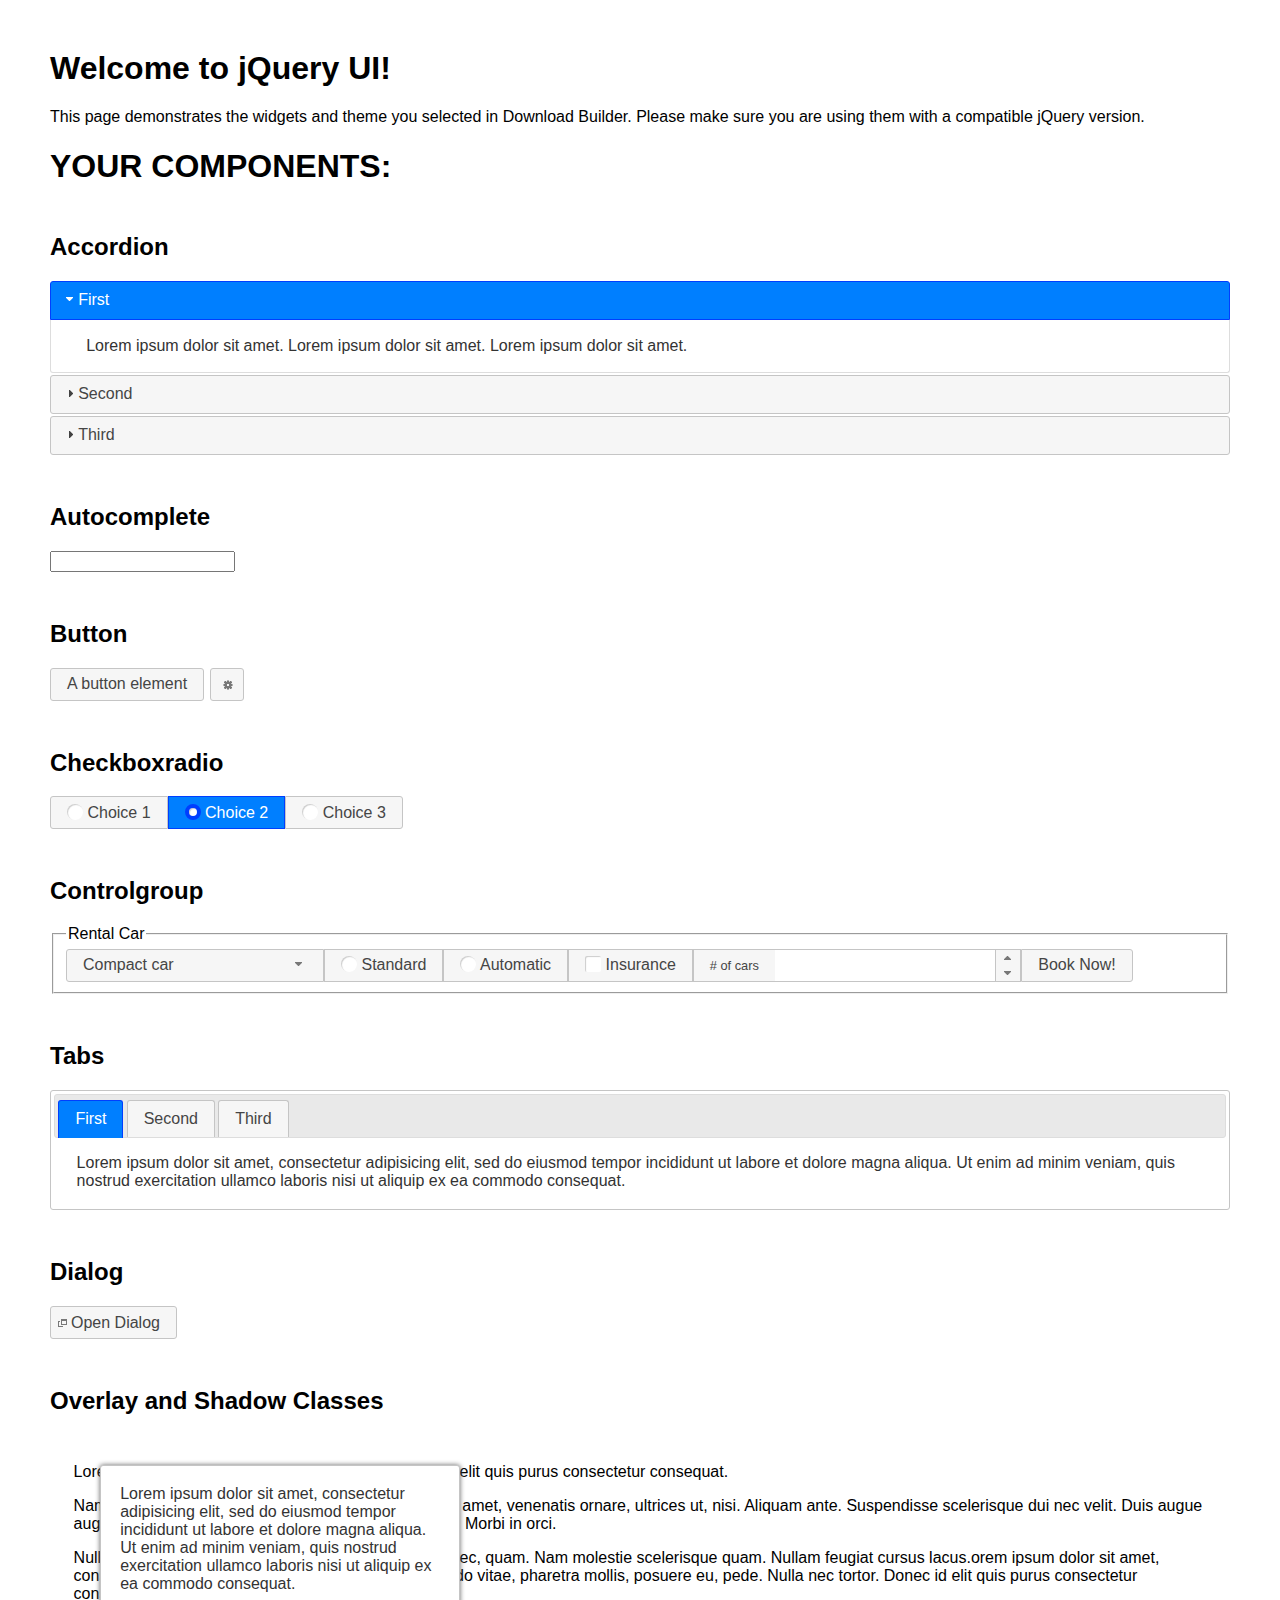
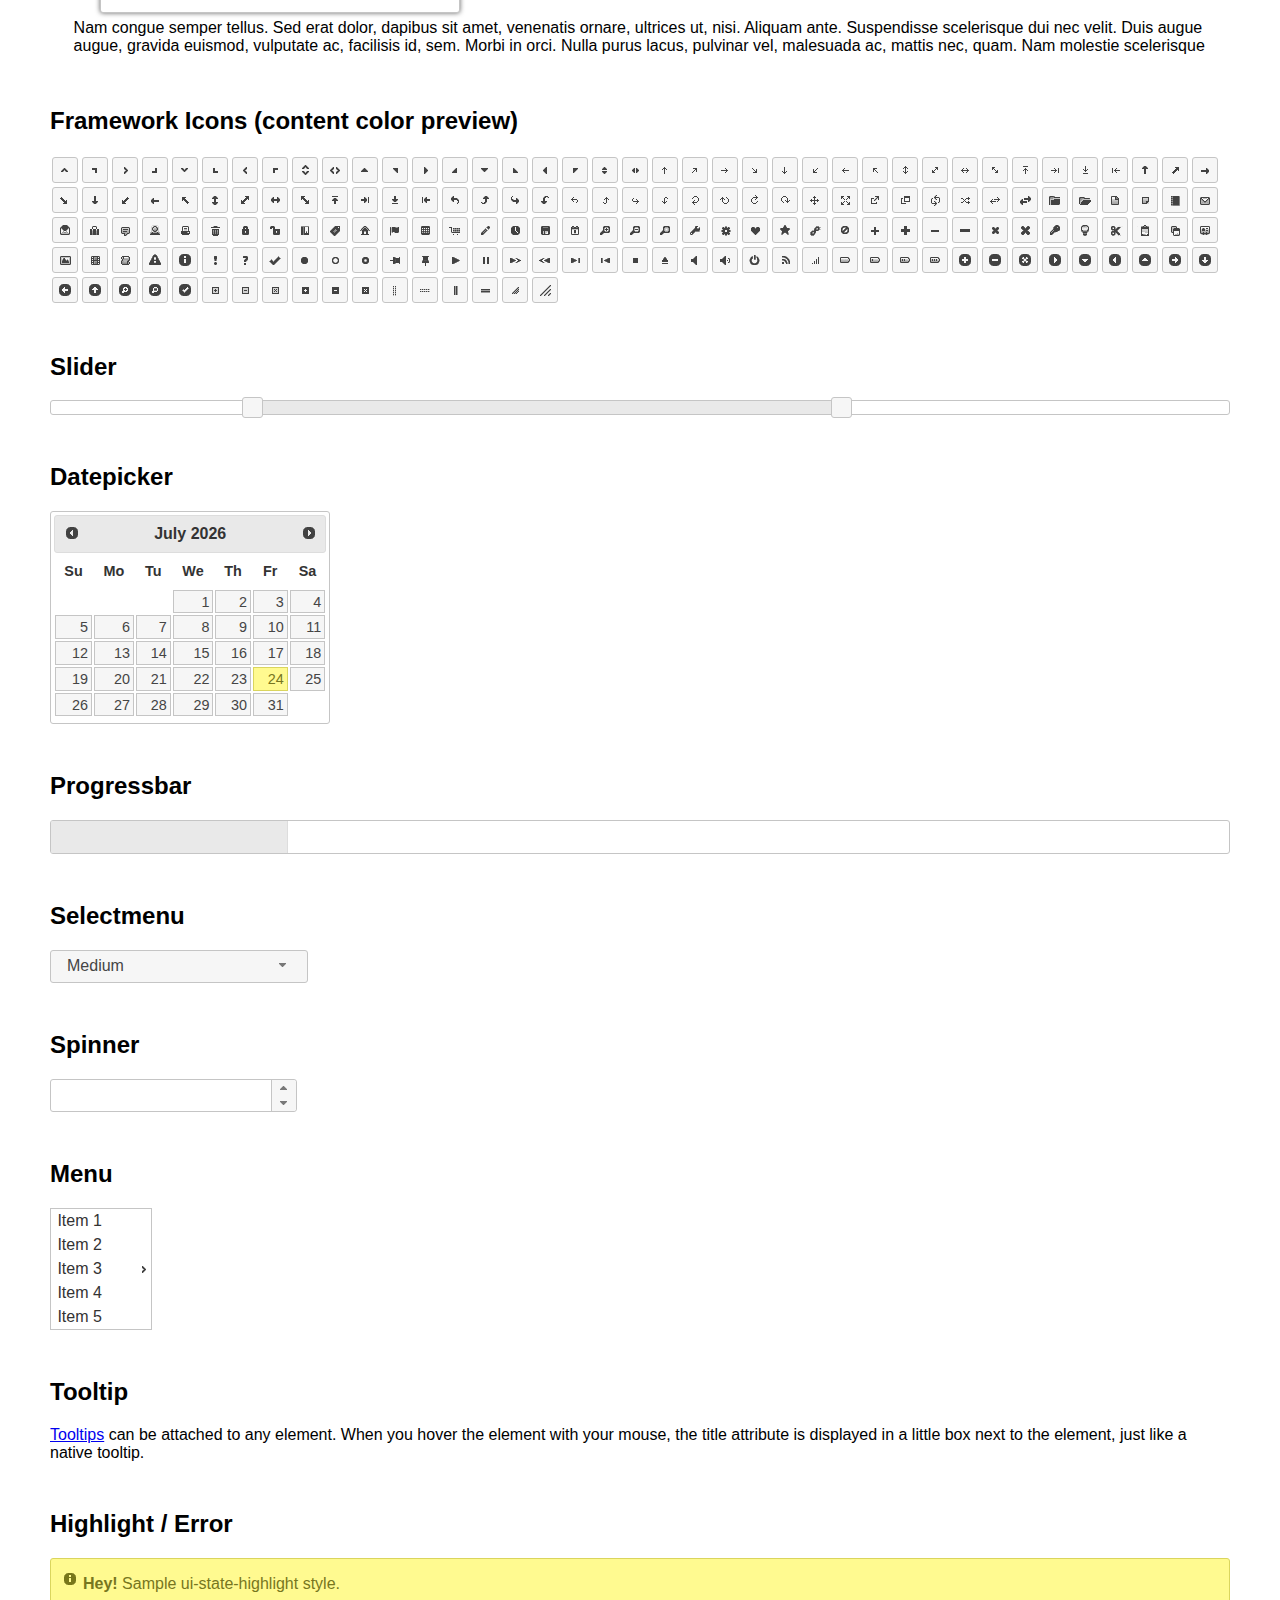
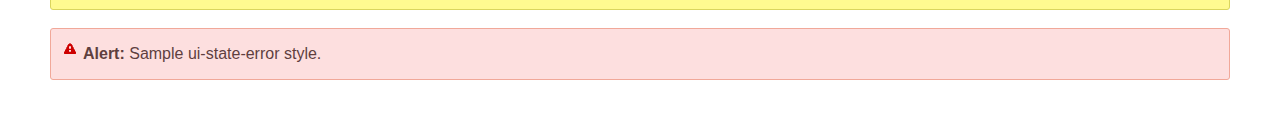
<file: mngtinvoice/static/js/jquery-ui-1.13.2/index.html>
<!doctype html>
<html lang="us">
<head>
	<meta charset="utf-8">
	<title>jQuery UI Example Page</title>
	<link href="jquery-ui.css" rel="stylesheet">
	<style>
	body{
		font-family: "Trebuchet MS", sans-serif;
		margin: 50px;
	}
	.demoHeaders {
		margin-top: 2em;
	}
	#dialog-link {
		padding: .4em 1em .4em 20px;
		text-decoration: none;
		position: relative;
	}
	#dialog-link span.ui-icon {
		margin: 0 5px 0 0;
		position: absolute;
		left: .2em;
		top: 50%;
		margin-top: -8px;
	}
	#icons {
		margin: 0;
		padding: 0;
	}
	#icons li {
		margin: 2px;
		position: relative;
		padding: 4px 0;
		cursor: pointer;
		float: left;
		list-style: none;
	}
	#icons span.ui-icon {
		float: left;
		margin: 0 4px;
	}
	.fakewindowcontain .ui-widget-overlay {
		position: absolute;
	}
	select {
		width: 200px;
	}
	</style>
</head>
<body>

<h1>Welcome to jQuery UI!</h1>

<div class="ui-widget">
	<p>This page demonstrates the widgets and theme you selected in Download Builder. Please make sure you are using them with a compatible jQuery version.</p>
</div>

<h1>YOUR COMPONENTS:</h1>

<!-- Accordion -->
<h2 class="demoHeaders">Accordion</h2>
<div id="accordion">
	<h3>First</h3>
	<div>Lorem ipsum dolor sit amet. Lorem ipsum dolor sit amet. Lorem ipsum dolor sit amet.</div>
	<h3>Second</h3>
	<div>Phasellus mattis tincidunt nibh.</div>
	<h3>Third</h3>
	<div>Nam dui erat, auctor a, dignissim quis.</div>
</div>

<!-- Autocomplete -->
<h2 class="demoHeaders">Autocomplete</h2>
<div>
	<input id="autocomplete" title="type &quot;a&quot;">
</div>

<!-- Button -->
<h2 class="demoHeaders">Button</h2>
<button id="button">A button element</button>
<button id="button-icon">An icon-only button</button>

<!-- Checkboxradio -->
<h2 class="demoHeaders">Checkboxradio</h2>
<form style="margin-top: 1em;">
	<div id="radioset">
		<input type="radio" id="radio1" name="radio"><label for="radio1">Choice 1</label>
		<input type="radio" id="radio2" name="radio" checked="checked"><label for="radio2">Choice 2</label>
		<input type="radio" id="radio3" name="radio"><label for="radio3">Choice 3</label>
	</div>
</form>

<!-- Controlgroup -->
<h2 class="demoHeaders">Controlgroup</h2>
<fieldset>
	<legend>Rental Car</legend>
	<div id="controlgroup">
		<select id="car-type">
			<option>Compact car</option>
			<option>Midsize car</option>
			<option>Full size car</option>
			<option>SUV</option>
			<option>Luxury</option>
			<option>Truck</option>
			<option>Van</option>
		</select>
		<label for="transmission-standard">Standard</label>
		<input type="radio" name="transmission" id="transmission-standard">
		<label for="transmission-automatic">Automatic</label>
		<input type="radio" name="transmission" id="transmission-automatic">
		<label for="insurance">Insurance</label>
		<input type="checkbox" name="insurance" id="insurance">
		<label for="horizontal-spinner" class="ui-controlgroup-label"># of cars</label>
		<input id="horizontal-spinner" class="ui-spinner-input">
		<button>Book Now!</button>
	</div>
</fieldset>

<!-- Tabs -->
<h2 class="demoHeaders">Tabs</h2>
<div id="tabs">
	<ul>
		<li><a href="#tabs-1">First</a></li>
		<li><a href="#tabs-2">Second</a></li>
		<li><a href="#tabs-3">Third</a></li>
	</ul>
	<div id="tabs-1">Lorem ipsum dolor sit amet, consectetur adipisicing elit, sed do eiusmod tempor incididunt ut labore et dolore magna aliqua. Ut enim ad minim veniam, quis nostrud exercitation ullamco laboris nisi ut aliquip ex ea commodo consequat.</div>
	<div id="tabs-2">Phasellus mattis tincidunt nibh. Cras orci urna, blandit id, pretium vel, aliquet ornare, felis. Maecenas scelerisque sem non nisl. Fusce sed lorem in enim dictum bibendum.</div>
	<div id="tabs-3">Nam dui erat, auctor a, dignissim quis, sollicitudin eu, felis. Pellentesque nisi urna, interdum eget, sagittis et, consequat vestibulum, lacus. Mauris porttitor ullamcorper augue.</div>
</div>

<h2 class="demoHeaders">Dialog</h2>
<p>
	<button id="dialog-link" class="ui-button ui-corner-all ui-widget">
		<span class="ui-icon ui-icon-newwin"></span>Open Dialog
	</button>
</p>

<h2 class="demoHeaders">Overlay and Shadow Classes</h2>
<div style="position: relative; width: 96%; height: 200px; padding:1% 2%; overflow:hidden;" class="fakewindowcontain">
	<p>Lorem ipsum dolor sit amet,  Nulla nec tortor. Donec id elit quis purus consectetur consequat. </p><p>Nam congue semper tellus. Sed erat dolor, dapibus sit amet, venenatis ornare, ultrices ut, nisi. Aliquam ante. Suspendisse scelerisque dui nec velit. Duis augue augue, gravida euismod, vulputate ac, facilisis id, sem. Morbi in orci. </p><p>Nulla purus lacus, pulvinar vel, malesuada ac, mattis nec, quam. Nam molestie scelerisque quam. Nullam feugiat cursus lacus.orem ipsum dolor sit amet, consectetur adipiscing elit. Donec libero risus, commodo vitae, pharetra mollis, posuere eu, pede. Nulla nec tortor. Donec id elit quis purus consectetur consequat. </p><p>Nam congue semper tellus. Sed erat dolor, dapibus sit amet, venenatis ornare, ultrices ut, nisi. Aliquam ante. Suspendisse scelerisque dui nec velit. Duis augue augue, gravida euismod, vulputate ac, facilisis id, sem. Morbi in orci. Nulla purus lacus, pulvinar vel, malesuada ac, mattis nec, quam. Nam molestie scelerisque quam. </p><p>Nullam feugiat cursus lacus.orem ipsum dolor sit amet, consectetur adipiscing elit. Donec libero risus, commodo vitae, pharetra mollis, posuere eu, pede. Nulla nec tortor. Donec id elit quis purus consectetur consequat. Nam congue semper tellus. Sed erat dolor, dapibus sit amet, venenatis ornare, ultrices ut, nisi. Aliquam ante. </p><p>Suspendisse scelerisque dui nec velit. Duis augue augue, gravida euismod, vulputate ac, facilisis id, sem. Morbi in orci. Nulla purus lacus, pulvinar vel, malesuada ac, mattis nec, quam. Nam molestie scelerisque quam. Nullam feugiat cursus lacus.orem ipsum dolor sit amet, consectetur adipiscing elit. Donec libero risus, commodo vitae, pharetra mollis, posuere eu, pede. Nulla nec tortor. Donec id elit quis purus consectetur consequat. Nam congue semper tellus. Sed erat dolor, dapibus sit amet, venenatis ornare, ultrices ut, nisi. </p>

	<!-- ui-dialog -->
	<div class="ui-widget-overlay ui-front"></div>
	<div style="position: absolute; width: 320px; left: 50px; top: 30px; padding: 1.2em" class="ui-widget ui-front ui-widget-content ui-corner-all ui-widget-shadow">
		Lorem ipsum dolor sit amet, consectetur adipisicing elit, sed do eiusmod tempor incididunt ut labore et dolore magna aliqua. Ut enim ad minim veniam, quis nostrud exercitation ullamco laboris nisi ut aliquip ex ea commodo consequat.
	</div>

</div>

<!-- ui-dialog -->
<div id="dialog" title="Dialog Title">
	<p>Lorem ipsum dolor sit amet, consectetur adipisicing elit, sed do eiusmod tempor incididunt ut labore et dolore magna aliqua. Ut enim ad minim veniam, quis nostrud exercitation ullamco laboris nisi ut aliquip ex ea commodo consequat.</p>
</div>


<h2 class="demoHeaders">Framework Icons (content color preview)</h2>
<ul id="icons" class="ui-widget ui-helper-clearfix">
	<li class="ui-state-default ui-corner-all" title=".ui-icon-caret-1-n"><span class="ui-icon ui-icon-caret-1-n"></span></li>
	<li class="ui-state-default ui-corner-all" title=".ui-icon-caret-1-ne"><span class="ui-icon ui-icon-caret-1-ne"></span></li>
	<li class="ui-state-default ui-corner-all" title=".ui-icon-caret-1-e"><span class="ui-icon ui-icon-caret-1-e"></span></li>
	<li class="ui-state-default ui-corner-all" title=".ui-icon-caret-1-se"><span class="ui-icon ui-icon-caret-1-se"></span></li>
	<li class="ui-state-default ui-corner-all" title=".ui-icon-caret-1-s"><span class="ui-icon ui-icon-caret-1-s"></span></li>
	<li class="ui-state-default ui-corner-all" title=".ui-icon-caret-1-sw"><span class="ui-icon ui-icon-caret-1-sw"></span></li>
	<li class="ui-state-default ui-corner-all" title=".ui-icon-caret-1-w"><span class="ui-icon ui-icon-caret-1-w"></span></li>
	<li class="ui-state-default ui-corner-all" title=".ui-icon-caret-1-nw"><span class="ui-icon ui-icon-caret-1-nw"></span></li>
	<li class="ui-state-default ui-corner-all" title=".ui-icon-caret-2-n-s"><span class="ui-icon ui-icon-caret-2-n-s"></span></li>
	<li class="ui-state-default ui-corner-all" title=".ui-icon-caret-2-e-w"><span class="ui-icon ui-icon-caret-2-e-w"></span></li>
	<li class="ui-state-default ui-corner-all" title=".ui-icon-triangle-1-n"><span class="ui-icon ui-icon-triangle-1-n"></span></li>
	<li class="ui-state-default ui-corner-all" title=".ui-icon-triangle-1-ne"><span class="ui-icon ui-icon-triangle-1-ne"></span></li>
	<li class="ui-state-default ui-corner-all" title=".ui-icon-triangle-1-e"><span class="ui-icon ui-icon-triangle-1-e"></span></li>
	<li class="ui-state-default ui-corner-all" title=".ui-icon-triangle-1-se"><span class="ui-icon ui-icon-triangle-1-se"></span></li>
	<li class="ui-state-default ui-corner-all" title=".ui-icon-triangle-1-s"><span class="ui-icon ui-icon-triangle-1-s"></span></li>
	<li class="ui-state-default ui-corner-all" title=".ui-icon-triangle-1-sw"><span class="ui-icon ui-icon-triangle-1-sw"></span></li>
	<li class="ui-state-default ui-corner-all" title=".ui-icon-triangle-1-w"><span class="ui-icon ui-icon-triangle-1-w"></span></li>
	<li class="ui-state-default ui-corner-all" title=".ui-icon-triangle-1-nw"><span class="ui-icon ui-icon-triangle-1-nw"></span></li>
	<li class="ui-state-default ui-corner-all" title=".ui-icon-triangle-2-n-s"><span class="ui-icon ui-icon-triangle-2-n-s"></span></li>
	<li class="ui-state-default ui-corner-all" title=".ui-icon-triangle-2-e-w"><span class="ui-icon ui-icon-triangle-2-e-w"></span></li>
	<li class="ui-state-default ui-corner-all" title=".ui-icon-arrow-1-n"><span class="ui-icon ui-icon-arrow-1-n"></span></li>
	<li class="ui-state-default ui-corner-all" title=".ui-icon-arrow-1-ne"><span class="ui-icon ui-icon-arrow-1-ne"></span></li>
	<li class="ui-state-default ui-corner-all" title=".ui-icon-arrow-1-e"><span class="ui-icon ui-icon-arrow-1-e"></span></li>
	<li class="ui-state-default ui-corner-all" title=".ui-icon-arrow-1-se"><span class="ui-icon ui-icon-arrow-1-se"></span></li>
	<li class="ui-state-default ui-corner-all" title=".ui-icon-arrow-1-s"><span class="ui-icon ui-icon-arrow-1-s"></span></li>
	<li class="ui-state-default ui-corner-all" title=".ui-icon-arrow-1-sw"><span class="ui-icon ui-icon-arrow-1-sw"></span></li>
	<li class="ui-state-default ui-corner-all" title=".ui-icon-arrow-1-w"><span class="ui-icon ui-icon-arrow-1-w"></span></li>
	<li class="ui-state-default ui-corner-all" title=".ui-icon-arrow-1-nw"><span class="ui-icon ui-icon-arrow-1-nw"></span></li>
	<li class="ui-state-default ui-corner-all" title=".ui-icon-arrow-2-n-s"><span class="ui-icon ui-icon-arrow-2-n-s"></span></li>
	<li class="ui-state-default ui-corner-all" title=".ui-icon-arrow-2-ne-sw"><span class="ui-icon ui-icon-arrow-2-ne-sw"></span></li>
	<li class="ui-state-default ui-corner-all" title=".ui-icon-arrow-2-e-w"><span class="ui-icon ui-icon-arrow-2-e-w"></span></li>
	<li class="ui-state-default ui-corner-all" title=".ui-icon-arrow-2-se-nw"><span class="ui-icon ui-icon-arrow-2-se-nw"></span></li>
	<li class="ui-state-default ui-corner-all" title=".ui-icon-arrowstop-1-n"><span class="ui-icon ui-icon-arrowstop-1-n"></span></li>
	<li class="ui-state-default ui-corner-all" title=".ui-icon-arrowstop-1-e"><span class="ui-icon ui-icon-arrowstop-1-e"></span></li>
	<li class="ui-state-default ui-corner-all" title=".ui-icon-arrowstop-1-s"><span class="ui-icon ui-icon-arrowstop-1-s"></span></li>
	<li class="ui-state-default ui-corner-all" title=".ui-icon-arrowstop-1-w"><span class="ui-icon ui-icon-arrowstop-1-w"></span></li>
	<li class="ui-state-default ui-corner-all" title=".ui-icon-arrowthick-1-n"><span class="ui-icon ui-icon-arrowthick-1-n"></span></li>
	<li class="ui-state-default ui-corner-all" title=".ui-icon-arrowthick-1-ne"><span class="ui-icon ui-icon-arrowthick-1-ne"></span></li>
	<li class="ui-state-default ui-corner-all" title=".ui-icon-arrowthick-1-e"><span class="ui-icon ui-icon-arrowthick-1-e"></span></li>
	<li class="ui-state-default ui-corner-all" title=".ui-icon-arrowthick-1-se"><span class="ui-icon ui-icon-arrowthick-1-se"></span></li>
	<li class="ui-state-default ui-corner-all" title=".ui-icon-arrowthick-1-s"><span class="ui-icon ui-icon-arrowthick-1-s"></span></li>
	<li class="ui-state-default ui-corner-all" title=".ui-icon-arrowthick-1-sw"><span class="ui-icon ui-icon-arrowthick-1-sw"></span></li>
	<li class="ui-state-default ui-corner-all" title=".ui-icon-arrowthick-1-w"><span class="ui-icon ui-icon-arrowthick-1-w"></span></li>
	<li class="ui-state-default ui-corner-all" title=".ui-icon-arrowthick-1-nw"><span class="ui-icon ui-icon-arrowthick-1-nw"></span></li>
	<li class="ui-state-default ui-corner-all" title=".ui-icon-arrowthick-2-n-s"><span class="ui-icon ui-icon-arrowthick-2-n-s"></span></li>
	<li class="ui-state-default ui-corner-all" title=".ui-icon-arrowthick-2-ne-sw"><span class="ui-icon ui-icon-arrowthick-2-ne-sw"></span></li>
	<li class="ui-state-default ui-corner-all" title=".ui-icon-arrowthick-2-e-w"><span class="ui-icon ui-icon-arrowthick-2-e-w"></span></li>
	<li class="ui-state-default ui-corner-all" title=".ui-icon-arrowthick-2-se-nw"><span class="ui-icon ui-icon-arrowthick-2-se-nw"></span></li>
	<li class="ui-state-default ui-corner-all" title=".ui-icon-arrowthickstop-1-n"><span class="ui-icon ui-icon-arrowthickstop-1-n"></span></li>
	<li class="ui-state-default ui-corner-all" title=".ui-icon-arrowthickstop-1-e"><span class="ui-icon ui-icon-arrowthickstop-1-e"></span></li>
	<li class="ui-state-default ui-corner-all" title=".ui-icon-arrowthickstop-1-s"><span class="ui-icon ui-icon-arrowthickstop-1-s"></span></li>
	<li class="ui-state-default ui-corner-all" title=".ui-icon-arrowthickstop-1-w"><span class="ui-icon ui-icon-arrowthickstop-1-w"></span></li>
	<li class="ui-state-default ui-corner-all" title=".ui-icon-arrowreturnthick-1-w"><span class="ui-icon ui-icon-arrowreturnthick-1-w"></span></li>
	<li class="ui-state-default ui-corner-all" title=".ui-icon-arrowreturnthick-1-n"><span class="ui-icon ui-icon-arrowreturnthick-1-n"></span></li>
	<li class="ui-state-default ui-corner-all" title=".ui-icon-arrowreturnthick-1-e"><span class="ui-icon ui-icon-arrowreturnthick-1-e"></span></li>
	<li class="ui-state-default ui-corner-all" title=".ui-icon-arrowreturnthick-1-s"><span class="ui-icon ui-icon-arrowreturnthick-1-s"></span></li>
	<li class="ui-state-default ui-corner-all" title=".ui-icon-arrowreturn-1-w"><span class="ui-icon ui-icon-arrowreturn-1-w"></span></li>
	<li class="ui-state-default ui-corner-all" title=".ui-icon-arrowreturn-1-n"><span class="ui-icon ui-icon-arrowreturn-1-n"></span></li>
	<li class="ui-state-default ui-corner-all" title=".ui-icon-arrowreturn-1-e"><span class="ui-icon ui-icon-arrowreturn-1-e"></span></li>
	<li class="ui-state-default ui-corner-all" title=".ui-icon-arrowreturn-1-s"><span class="ui-icon ui-icon-arrowreturn-1-s"></span></li>
	<li class="ui-state-default ui-corner-all" title=".ui-icon-arrowrefresh-1-w"><span class="ui-icon ui-icon-arrowrefresh-1-w"></span></li>
	<li class="ui-state-default ui-corner-all" title=".ui-icon-arrowrefresh-1-n"><span class="ui-icon ui-icon-arrowrefresh-1-n"></span></li>
	<li class="ui-state-default ui-corner-all" title=".ui-icon-arrowrefresh-1-e"><span class="ui-icon ui-icon-arrowrefresh-1-e"></span></li>
	<li class="ui-state-default ui-corner-all" title=".ui-icon-arrowrefresh-1-s"><span class="ui-icon ui-icon-arrowrefresh-1-s"></span></li>
	<li class="ui-state-default ui-corner-all" title=".ui-icon-arrow-4"><span class="ui-icon ui-icon-arrow-4"></span></li>
	<li class="ui-state-default ui-corner-all" title=".ui-icon-arrow-4-diag"><span class="ui-icon ui-icon-arrow-4-diag"></span></li>
	<li class="ui-state-default ui-corner-all" title=".ui-icon-extlink"><span class="ui-icon ui-icon-extlink"></span></li>
	<li class="ui-state-default ui-corner-all" title=".ui-icon-newwin"><span class="ui-icon ui-icon-newwin"></span></li>
	<li class="ui-state-default ui-corner-all" title=".ui-icon-refresh"><span class="ui-icon ui-icon-refresh"></span></li>
	<li class="ui-state-default ui-corner-all" title=".ui-icon-shuffle"><span class="ui-icon ui-icon-shuffle"></span></li>
	<li class="ui-state-default ui-corner-all" title=".ui-icon-transfer-e-w"><span class="ui-icon ui-icon-transfer-e-w"></span></li>
	<li class="ui-state-default ui-corner-all" title=".ui-icon-transferthick-e-w"><span class="ui-icon ui-icon-transferthick-e-w"></span></li>
	<li class="ui-state-default ui-corner-all" title=".ui-icon-folder-collapsed"><span class="ui-icon ui-icon-folder-collapsed"></span></li>
	<li class="ui-state-default ui-corner-all" title=".ui-icon-folder-open"><span class="ui-icon ui-icon-folder-open"></span></li>
	<li class="ui-state-default ui-corner-all" title=".ui-icon-document"><span class="ui-icon ui-icon-document"></span></li>
	<li class="ui-state-default ui-corner-all" title=".ui-icon-document-b"><span class="ui-icon ui-icon-document-b"></span></li>
	<li class="ui-state-default ui-corner-all" title=".ui-icon-note"><span class="ui-icon ui-icon-note"></span></li>
	<li class="ui-state-default ui-corner-all" title=".ui-icon-mail-closed"><span class="ui-icon ui-icon-mail-closed"></span></li>
	<li class="ui-state-default ui-corner-all" title=".ui-icon-mail-open"><span class="ui-icon ui-icon-mail-open"></span></li>
	<li class="ui-state-default ui-corner-all" title=".ui-icon-suitcase"><span class="ui-icon ui-icon-suitcase"></span></li>
	<li class="ui-state-default ui-corner-all" title=".ui-icon-comment"><span class="ui-icon ui-icon-comment"></span></li>
	<li class="ui-state-default ui-corner-all" title=".ui-icon-person"><span class="ui-icon ui-icon-person"></span></li>
	<li class="ui-state-default ui-corner-all" title=".ui-icon-print"><span class="ui-icon ui-icon-print"></span></li>
	<li class="ui-state-default ui-corner-all" title=".ui-icon-trash"><span class="ui-icon ui-icon-trash"></span></li>
	<li class="ui-state-default ui-corner-all" title=".ui-icon-locked"><span class="ui-icon ui-icon-locked"></span></li>
	<li class="ui-state-default ui-corner-all" title=".ui-icon-unlocked"><span class="ui-icon ui-icon-unlocked"></span></li>
	<li class="ui-state-default ui-corner-all" title=".ui-icon-bookmark"><span class="ui-icon ui-icon-bookmark"></span></li>
	<li class="ui-state-default ui-corner-all" title=".ui-icon-tag"><span class="ui-icon ui-icon-tag"></span></li>
	<li class="ui-state-default ui-corner-all" title=".ui-icon-home"><span class="ui-icon ui-icon-home"></span></li>
	<li class="ui-state-default ui-corner-all" title=".ui-icon-flag"><span class="ui-icon ui-icon-flag"></span></li>
	<li class="ui-state-default ui-corner-all" title=".ui-icon-calculator"><span class="ui-icon ui-icon-calculator"></span></li>
	<li class="ui-state-default ui-corner-all" title=".ui-icon-cart"><span class="ui-icon ui-icon-cart"></span></li>
	<li class="ui-state-default ui-corner-all" title=".ui-icon-pencil"><span class="ui-icon ui-icon-pencil"></span></li>
	<li class="ui-state-default ui-corner-all" title=".ui-icon-clock"><span class="ui-icon ui-icon-clock"></span></li>
	<li class="ui-state-default ui-corner-all" title=".ui-icon-disk"><span class="ui-icon ui-icon-disk"></span></li>
	<li class="ui-state-default ui-corner-all" title=".ui-icon-calendar"><span class="ui-icon ui-icon-calendar"></span></li>
	<li class="ui-state-default ui-corner-all" title=".ui-icon-zoomin"><span class="ui-icon ui-icon-zoomin"></span></li>
	<li class="ui-state-default ui-corner-all" title=".ui-icon-zoomout"><span class="ui-icon ui-icon-zoomout"></span></li>
	<li class="ui-state-default ui-corner-all" title=".ui-icon-search"><span class="ui-icon ui-icon-search"></span></li>
	<li class="ui-state-default ui-corner-all" title=".ui-icon-wrench"><span class="ui-icon ui-icon-wrench"></span></li>
	<li class="ui-state-default ui-corner-all" title=".ui-icon-gear"><span class="ui-icon ui-icon-gear"></span></li>
	<li class="ui-state-default ui-corner-all" title=".ui-icon-heart"><span class="ui-icon ui-icon-heart"></span></li>
	<li class="ui-state-default ui-corner-all" title=".ui-icon-star"><span class="ui-icon ui-icon-star"></span></li>
	<li class="ui-state-default ui-corner-all" title=".ui-icon-link"><span class="ui-icon ui-icon-link"></span></li>
	<li class="ui-state-default ui-corner-all" title=".ui-icon-cancel"><span class="ui-icon ui-icon-cancel"></span></li>
	<li class="ui-state-default ui-corner-all" title=".ui-icon-plus"><span class="ui-icon ui-icon-plus"></span></li>
	<li class="ui-state-default ui-corner-all" title=".ui-icon-plusthick"><span class="ui-icon ui-icon-plusthick"></span></li>
	<li class="ui-state-default ui-corner-all" title=".ui-icon-minus"><span class="ui-icon ui-icon-minus"></span></li>
	<li class="ui-state-default ui-corner-all" title=".ui-icon-minusthick"><span class="ui-icon ui-icon-minusthick"></span></li>
	<li class="ui-state-default ui-corner-all" title=".ui-icon-close"><span class="ui-icon ui-icon-close"></span></li>
	<li class="ui-state-default ui-corner-all" title=".ui-icon-closethick"><span class="ui-icon ui-icon-closethick"></span></li>
	<li class="ui-state-default ui-corner-all" title=".ui-icon-key"><span class="ui-icon ui-icon-key"></span></li>
	<li class="ui-state-default ui-corner-all" title=".ui-icon-lightbulb"><span class="ui-icon ui-icon-lightbulb"></span></li>
	<li class="ui-state-default ui-corner-all" title=".ui-icon-scissors"><span class="ui-icon ui-icon-scissors"></span></li>
	<li class="ui-state-default ui-corner-all" title=".ui-icon-clipboard"><span class="ui-icon ui-icon-clipboard"></span></li>
	<li class="ui-state-default ui-corner-all" title=".ui-icon-copy"><span class="ui-icon ui-icon-copy"></span></li>
	<li class="ui-state-default ui-corner-all" title=".ui-icon-contact"><span class="ui-icon ui-icon-contact"></span></li>
	<li class="ui-state-default ui-corner-all" title=".ui-icon-image"><span class="ui-icon ui-icon-image"></span></li>
	<li class="ui-state-default ui-corner-all" title=".ui-icon-video"><span class="ui-icon ui-icon-video"></span></li>
	<li class="ui-state-default ui-corner-all" title=".ui-icon-script"><span class="ui-icon ui-icon-script"></span></li>
	<li class="ui-state-default ui-corner-all" title=".ui-icon-alert"><span class="ui-icon ui-icon-alert"></span></li>
	<li class="ui-state-default ui-corner-all" title=".ui-icon-info"><span class="ui-icon ui-icon-info"></span></li>
	<li class="ui-state-default ui-corner-all" title=".ui-icon-notice"><span class="ui-icon ui-icon-notice"></span></li>
	<li class="ui-state-default ui-corner-all" title=".ui-icon-help"><span class="ui-icon ui-icon-help"></span></li>
	<li class="ui-state-default ui-corner-all" title=".ui-icon-check"><span class="ui-icon ui-icon-check"></span></li>
	<li class="ui-state-default ui-corner-all" title=".ui-icon-bullet"><span class="ui-icon ui-icon-bullet"></span></li>
	<li class="ui-state-default ui-corner-all" title=".ui-icon-radio-off"><span class="ui-icon ui-icon-radio-off"></span></li>
	<li class="ui-state-default ui-corner-all" title=".ui-icon-radio-on"><span class="ui-icon ui-icon-radio-on"></span></li>
	<li class="ui-state-default ui-corner-all" title=".ui-icon-pin-w"><span class="ui-icon ui-icon-pin-w"></span></li>
	<li class="ui-state-default ui-corner-all" title=".ui-icon-pin-s"><span class="ui-icon ui-icon-pin-s"></span></li>
	<li class="ui-state-default ui-corner-all" title=".ui-icon-play"><span class="ui-icon ui-icon-play"></span></li>
	<li class="ui-state-default ui-corner-all" title=".ui-icon-pause"><span class="ui-icon ui-icon-pause"></span></li>
	<li class="ui-state-default ui-corner-all" title=".ui-icon-seek-next"><span class="ui-icon ui-icon-seek-next"></span></li>
	<li class="ui-state-default ui-corner-all" title=".ui-icon-seek-prev"><span class="ui-icon ui-icon-seek-prev"></span></li>
	<li class="ui-state-default ui-corner-all" title=".ui-icon-seek-end"><span class="ui-icon ui-icon-seek-end"></span></li>
	<li class="ui-state-default ui-corner-all" title=".ui-icon-seek-first"><span class="ui-icon ui-icon-seek-first"></span></li>
	<li class="ui-state-default ui-corner-all" title=".ui-icon-stop"><span class="ui-icon ui-icon-stop"></span></li>
	<li class="ui-state-default ui-corner-all" title=".ui-icon-eject"><span class="ui-icon ui-icon-eject"></span></li>
	<li class="ui-state-default ui-corner-all" title=".ui-icon-volume-off"><span class="ui-icon ui-icon-volume-off"></span></li>
	<li class="ui-state-default ui-corner-all" title=".ui-icon-volume-on"><span class="ui-icon ui-icon-volume-on"></span></li>
	<li class="ui-state-default ui-corner-all" title=".ui-icon-power"><span class="ui-icon ui-icon-power"></span></li>
	<li class="ui-state-default ui-corner-all" title=".ui-icon-signal-diag"><span class="ui-icon ui-icon-signal-diag"></span></li>
	<li class="ui-state-default ui-corner-all" title=".ui-icon-signal"><span class="ui-icon ui-icon-signal"></span></li>
	<li class="ui-state-default ui-corner-all" title=".ui-icon-battery-0"><span class="ui-icon ui-icon-battery-0"></span></li>
	<li class="ui-state-default ui-corner-all" title=".ui-icon-battery-1"><span class="ui-icon ui-icon-battery-1"></span></li>
	<li class="ui-state-default ui-corner-all" title=".ui-icon-battery-2"><span class="ui-icon ui-icon-battery-2"></span></li>
	<li class="ui-state-default ui-corner-all" title=".ui-icon-battery-3"><span class="ui-icon ui-icon-battery-3"></span></li>
	<li class="ui-state-default ui-corner-all" title=".ui-icon-circle-plus"><span class="ui-icon ui-icon-circle-plus"></span></li>
	<li class="ui-state-default ui-corner-all" title=".ui-icon-circle-minus"><span class="ui-icon ui-icon-circle-minus"></span></li>
	<li class="ui-state-default ui-corner-all" title=".ui-icon-circle-close"><span class="ui-icon ui-icon-circle-close"></span></li>
	<li class="ui-state-default ui-corner-all" title=".ui-icon-circle-triangle-e"><span class="ui-icon ui-icon-circle-triangle-e"></span></li>
	<li class="ui-state-default ui-corner-all" title=".ui-icon-circle-triangle-s"><span class="ui-icon ui-icon-circle-triangle-s"></span></li>
	<li class="ui-state-default ui-corner-all" title=".ui-icon-circle-triangle-w"><span class="ui-icon ui-icon-circle-triangle-w"></span></li>
	<li class="ui-state-default ui-corner-all" title=".ui-icon-circle-triangle-n"><span class="ui-icon ui-icon-circle-triangle-n"></span></li>
	<li class="ui-state-default ui-corner-all" title=".ui-icon-circle-arrow-e"><span class="ui-icon ui-icon-circle-arrow-e"></span></li>
	<li class="ui-state-default ui-corner-all" title=".ui-icon-circle-arrow-s"><span class="ui-icon ui-icon-circle-arrow-s"></span></li>
	<li class="ui-state-default ui-corner-all" title=".ui-icon-circle-arrow-w"><span class="ui-icon ui-icon-circle-arrow-w"></span></li>
	<li class="ui-state-default ui-corner-all" title=".ui-icon-circle-arrow-n"><span class="ui-icon ui-icon-circle-arrow-n"></span></li>
	<li class="ui-state-default ui-corner-all" title=".ui-icon-circle-zoomin"><span class="ui-icon ui-icon-circle-zoomin"></span></li>
	<li class="ui-state-default ui-corner-all" title=".ui-icon-circle-zoomout"><span class="ui-icon ui-icon-circle-zoomout"></span></li>
	<li class="ui-state-default ui-corner-all" title=".ui-icon-circle-check"><span class="ui-icon ui-icon-circle-check"></span></li>
	<li class="ui-state-default ui-corner-all" title=".ui-icon-circlesmall-plus"><span class="ui-icon ui-icon-circlesmall-plus"></span></li>
	<li class="ui-state-default ui-corner-all" title=".ui-icon-circlesmall-minus"><span class="ui-icon ui-icon-circlesmall-minus"></span></li>
	<li class="ui-state-default ui-corner-all" title=".ui-icon-circlesmall-close"><span class="ui-icon ui-icon-circlesmall-close"></span></li>
	<li class="ui-state-default ui-corner-all" title=".ui-icon-squaresmall-plus"><span class="ui-icon ui-icon-squaresmall-plus"></span></li>
	<li class="ui-state-default ui-corner-all" title=".ui-icon-squaresmall-minus"><span class="ui-icon ui-icon-squaresmall-minus"></span></li>
	<li class="ui-state-default ui-corner-all" title=".ui-icon-squaresmall-close"><span class="ui-icon ui-icon-squaresmall-close"></span></li>
	<li class="ui-state-default ui-corner-all" title=".ui-icon-grip-dotted-vertical"><span class="ui-icon ui-icon-grip-dotted-vertical"></span></li>
	<li class="ui-state-default ui-corner-all" title=".ui-icon-grip-dotted-horizontal"><span class="ui-icon ui-icon-grip-dotted-horizontal"></span></li>
	<li class="ui-state-default ui-corner-all" title=".ui-icon-grip-solid-vertical"><span class="ui-icon ui-icon-grip-solid-vertical"></span></li>
	<li class="ui-state-default ui-corner-all" title=".ui-icon-grip-solid-horizontal"><span class="ui-icon ui-icon-grip-solid-horizontal"></span></li>
	<li class="ui-state-default ui-corner-all" title=".ui-icon-gripsmall-diagonal-se"><span class="ui-icon ui-icon-gripsmall-diagonal-se"></span></li>
	<li class="ui-state-default ui-corner-all" title=".ui-icon-grip-diagonal-se"><span class="ui-icon ui-icon-grip-diagonal-se"></span></li>
</ul>

<!-- Slider -->
<h2 class="demoHeaders">Slider</h2>
<div id="slider"></div>

<!-- Datepicker -->
<h2 class="demoHeaders">Datepicker</h2>
<div id="datepicker"></div>

<!-- Progressbar -->
<h2 class="demoHeaders">Progressbar</h2>
<div id="progressbar"></div>

<!-- Progressbar -->
<h2 class="demoHeaders">Selectmenu</h2>
<select id="selectmenu">
	<option>Slower</option>
	<option>Slow</option>
	<option selected="selected">Medium</option>
	<option>Fast</option>
	<option>Faster</option>
</select>

<!-- Spinner -->
<h2 class="demoHeaders">Spinner</h2>
<input id="spinner">

<!-- Menu -->
<h2 class="demoHeaders">Menu</h2>
<ul style="width:100px;" id="menu">
	<li><div>Item 1</div></li>
	<li><div>Item 2</div></li>
	<li><div>Item 3</div>
		<ul>
			<li><div>Item 3-1</div></li>
			<li><div>Item 3-2</div></li>
			<li><div>Item 3-3</div></li>
			<li><div>Item 3-4</div></li>
			<li><div>Item 3-5</div></li>
		</ul>
	</li>
	<li><div>Item 4</div></li>
	<li><div>Item 5</div></li>
</ul>

<!-- Tooltip -->
<h2 class="demoHeaders">Tooltip</h2>
<p id="tooltip">
	<a href="#" title="That&apos;s what this widget is">Tooltips</a> can be attached to any element. When you hover
the element with your mouse, the title attribute is displayed in a little box next to the element, just like a native tooltip.
</p>

<!-- Highlight / Error -->
<h2 class="demoHeaders">Highlight / Error</h2>
<div class="ui-widget">
	<div class="ui-state-highlight ui-corner-all" style="margin-top: 20px; padding: 0 .7em;">
		<p><span class="ui-icon ui-icon-info" style="float: left; margin-right: .3em;"></span>
		<strong>Hey!</strong> Sample ui-state-highlight style.</p>
	</div>
</div>
<br>
<div class="ui-widget">
	<div class="ui-state-error ui-corner-all" style="padding: 0 .7em;">
		<p><span class="ui-icon ui-icon-alert" style="float: left; margin-right: .3em;"></span>
		<strong>Alert:</strong> Sample ui-state-error style.</p>
	</div>
</div>

<script src="external/jquery/jquery.js"></script>
<script src="jquery-ui.js"></script>
<script>
$( "#accordion" ).accordion();

var availableTags = [
	"ActionScript",
	"AppleScript",
	"Asp",
	"BASIC",
	"C",
	"C++",
	"Clojure",
	"COBOL",
	"ColdFusion",
	"Erlang",
	"Fortran",
	"Groovy",
	"Haskell",
	"Java",
	"JavaScript",
	"Lisp",
	"Perl",
	"PHP",
	"Python",
	"Ruby",
	"Scala",
	"Scheme"
];
$( "#autocomplete" ).autocomplete({
	source: availableTags
});

$( "#button" ).button();
$( "#button-icon" ).button({
	icon: "ui-icon-gear",
	showLabel: false
});

$( "#radioset" ).buttonset();

$( "#controlgroup" ).controlgroup();

$( "#tabs" ).tabs();

$( "#dialog" ).dialog({
	autoOpen: false,
	width: 400,
	buttons: [
		{
			text: "Ok",
			click: function() {
				$( this ).dialog( "close" );
			}
		},
		{
			text: "Cancel",
			click: function() {
				$( this ).dialog( "close" );
			}
		}
	]
});

// Link to open the dialog
$( "#dialog-link" ).click(function( event ) {
	$( "#dialog" ).dialog( "open" );
	event.preventDefault();
});

$( "#datepicker" ).datepicker({
	inline: true
});

$( "#slider" ).slider({
	range: true,
	values: [ 17, 67 ]
});

$( "#progressbar" ).progressbar({
	value: 20
});

$( "#spinner" ).spinner();

$( "#menu" ).menu();

$( "#tooltip" ).tooltip();

$( "#selectmenu" ).selectmenu();

// Hover states on the static widgets
$( "#dialog-link, #icons li" ).hover(
	function() {
		$( this ).addClass( "ui-state-hover" );
	},
	function() {
		$( this ).removeClass( "ui-state-hover" );
	}
);
</script>
</body>
</html>
</file>
